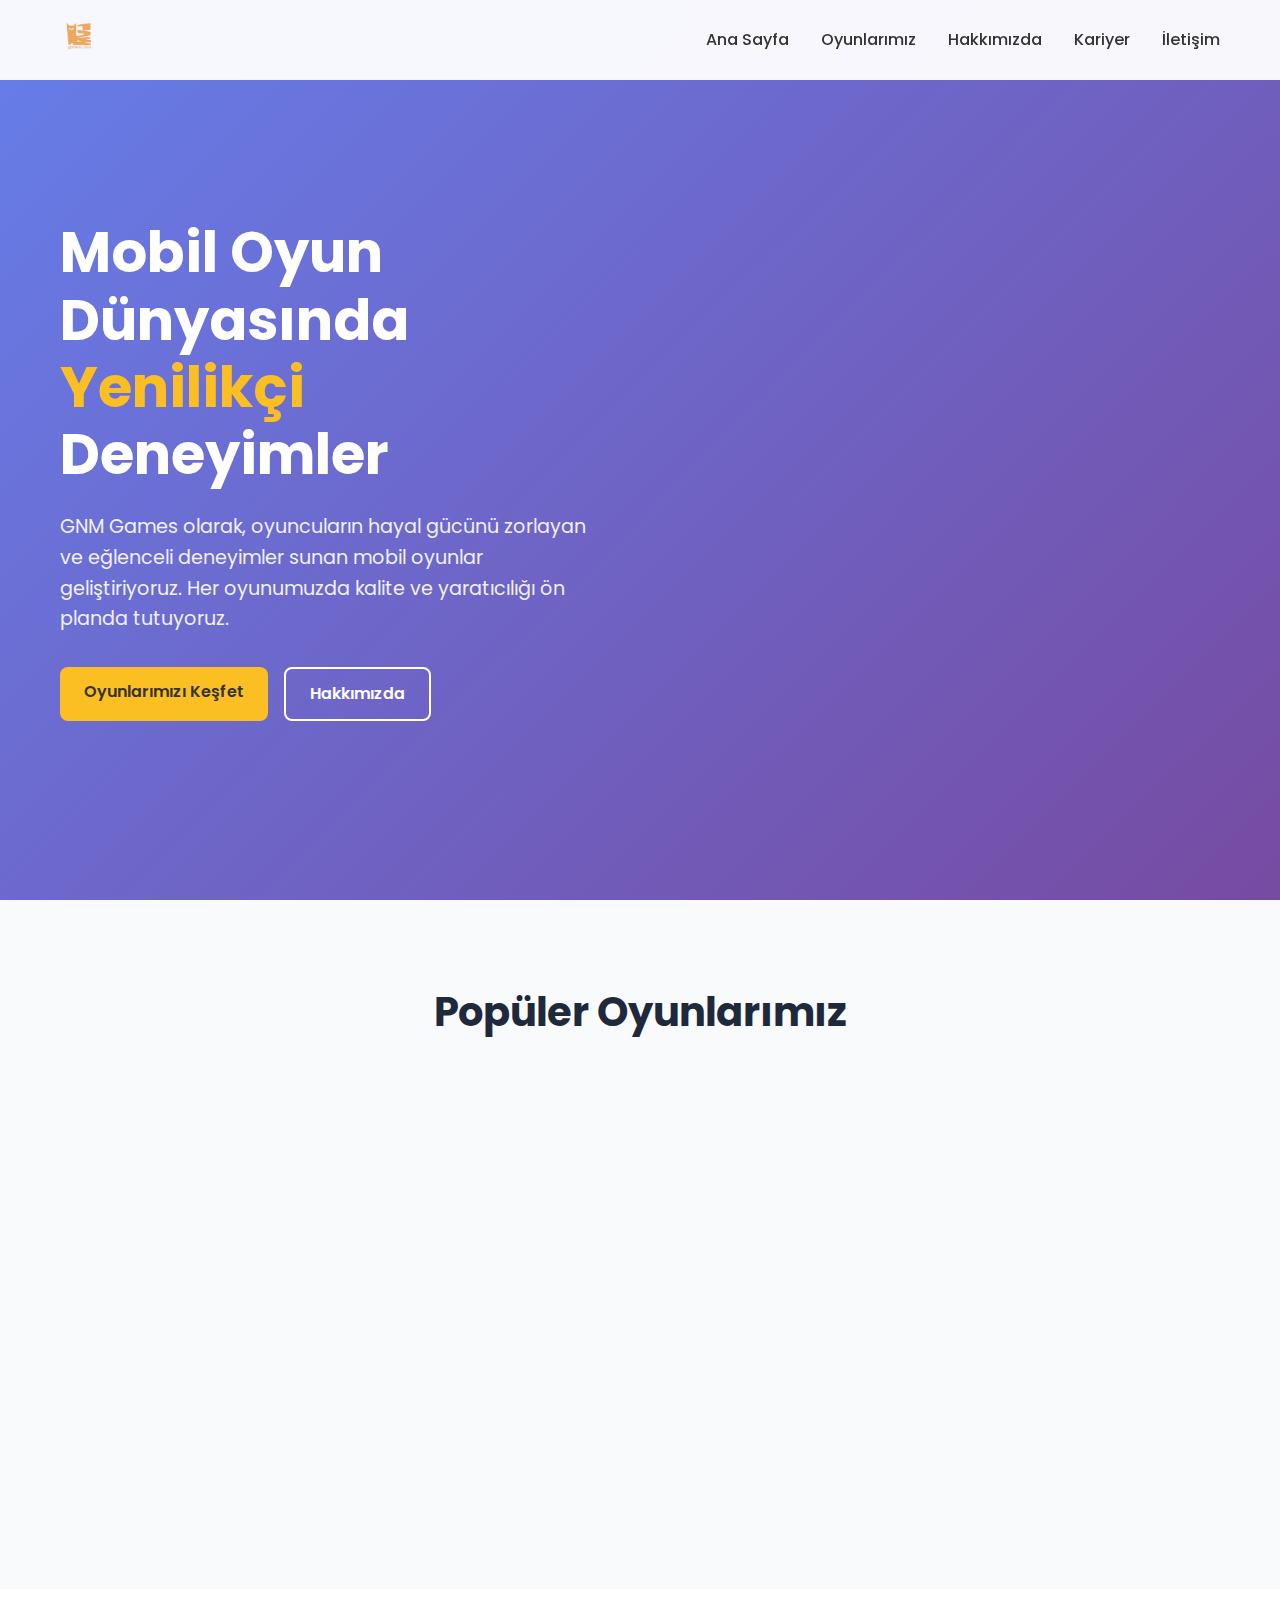
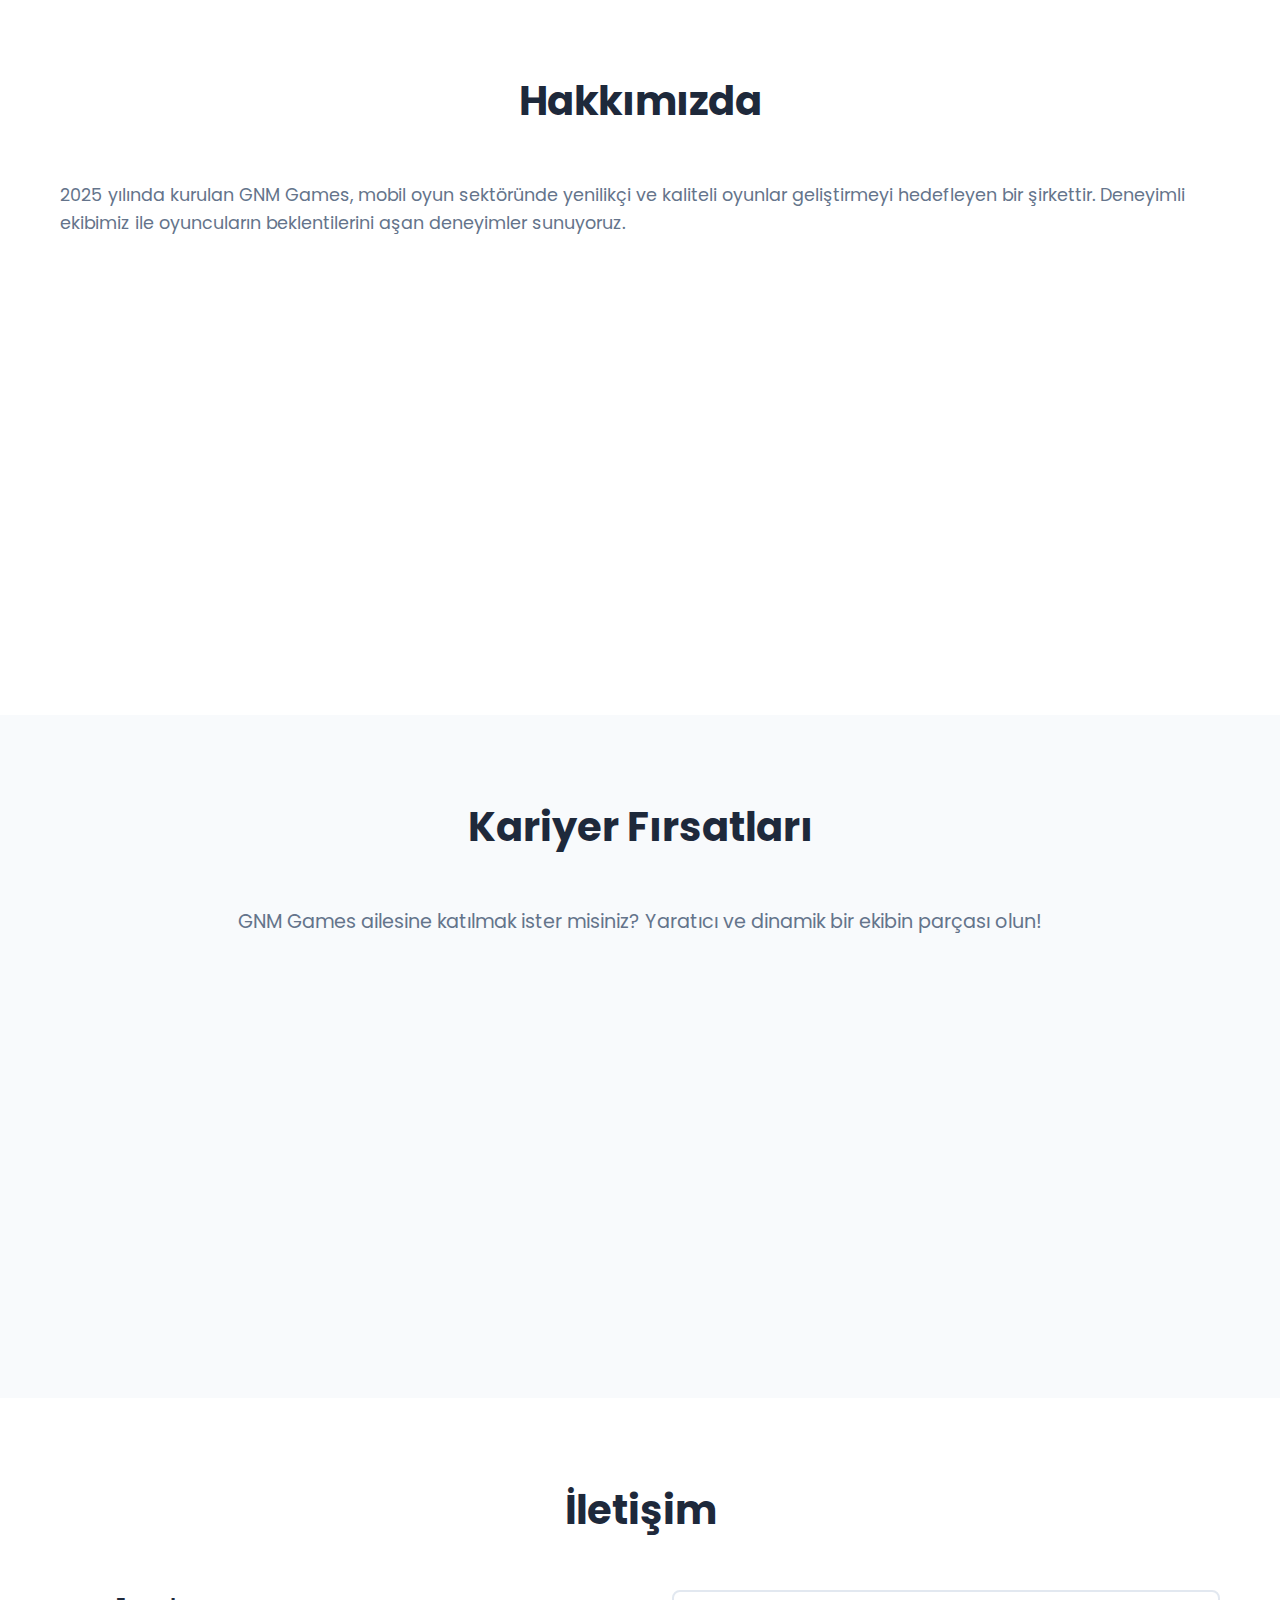
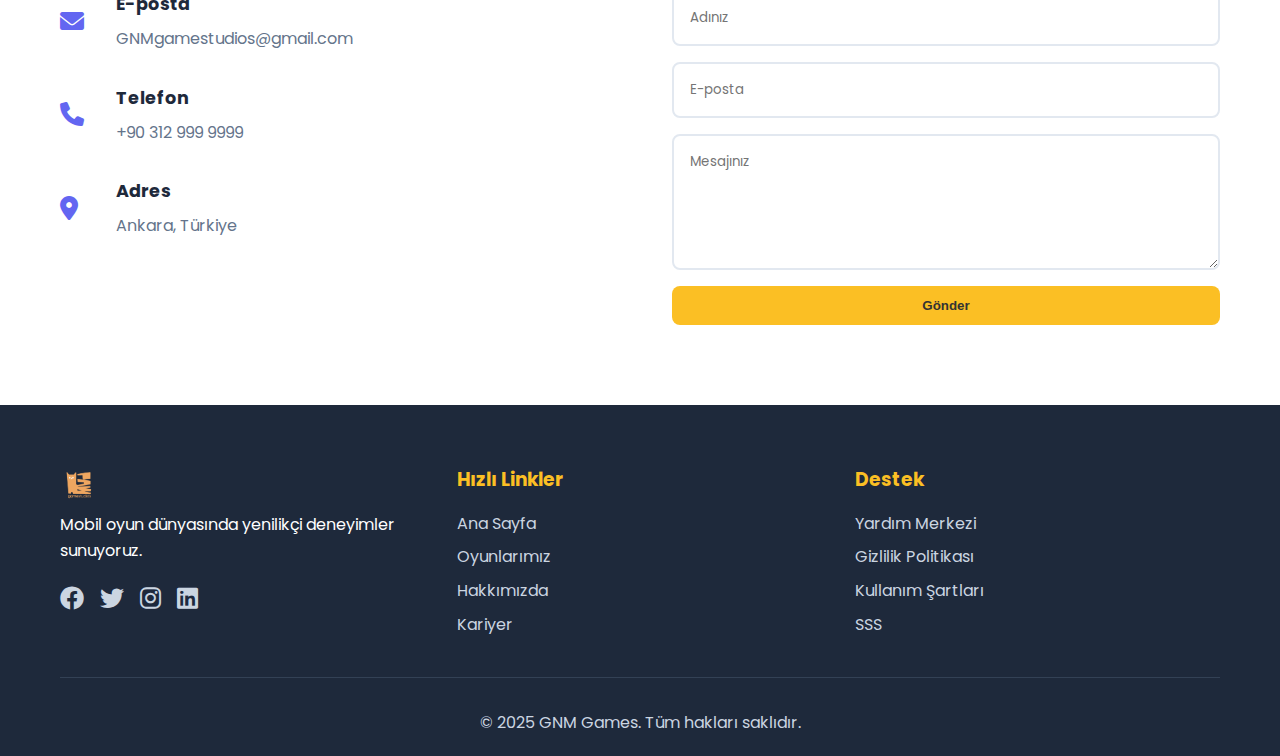
<file: index.html>
<!DOCTYPE html>
<html lang="tr">
<head>
    <meta charset="UTF-8">
    <meta name="viewport" content="width=device-width, initial-scale=1.0">
    <title>GNM Games - Mobil Oyun Şirketi</title>
    <link rel="stylesheet" href="styles.css">
    <link href="https://fonts.googleapis.com/css2?family=Poppins:wght@300;400;600;700&display=swap" rel="stylesheet">
    <link rel="stylesheet" href="https://cdnjs.cloudflare.com/ajax/libs/font-awesome/6.0.0/css/all.min.css">
</head>
<body>
    <!-- Navigation -->
    <nav class="navbar">
        <div class="nav-container">
            <div class="nav-logo">
                <img src="images/logo.png" alt="GNM Games">
            </div>
            <ul class="nav-menu">
                <li class="nav-item">
                    <a href="#home" class="nav-link">Ana Sayfa</a>
                </li>
                <li class="nav-item">
                    <a href="#games" class="nav-link">Oyunlarımız</a>
                </li>
                <li class="nav-item">
                    <a href="#about" class="nav-link">Hakkımızda</a>
                </li>
                <li class="nav-item">
                    <a href="#careers" class="nav-link">Kariyer</a>
                </li>
                <li class="nav-item">
                    <a href="#contact" class="nav-link">İletişim</a>
                </li>
            </ul>
            <div class="hamburger">
                <span class="bar"></span>
                <span class="bar"></span>
                <span class="bar"></span>
            </div>
        </div>
    </nav>

    <!-- Hero Section -->
    <section id="home" class="hero">
        <div class="hero-container">
            <div class="hero-content">
                <h1 class="hero-title">Mobil Oyun Dünyasında <span class="highlight">Yenilikçi</span> Deneyimler</h1>
                <p class="hero-description">
                    GNM Games olarak, oyuncuların hayal gücünü zorlayan ve eğlenceli deneyimler sunan 
                    mobil oyunlar geliştiriyoruz. Her oyunumuzda kalite ve yaratıcılığı ön planda tutuyoruz.
                </p>
                <div class="hero-buttons">
                    <a href="#games" class="btn btn-primary">Oyunlarımızı Keşfet</a>
                    <a href="#about" class="btn btn-secondary">Hakkımızda</a>
                </div>
            </div>
            <div class="hero-image">
                <!-- Image gelecek -->
            </div>
        </div>
    </section>

    <!-- Games Section -->
    <section id="games" class="games">
        <div class="container">
            <h2 class="section-title">Popüler Oyunlarımız</h2>
            <div class="games-grid">
                <div class="game-card">
                    <div class="game-image">
                        <img src="images/bloomblossom.jpg" alt="BloomBlossom">
                    </div>
                    <div class="game-content">
                        <h3>Bloom & Blossom</h3>
                        <p>Çiçeklerle dolu huzurlu bir dükkan kur, buketler hazırla!</p>
                        <div class="game-stats">
                            <span><i class="fas fa-download"></i> 2M+</span>
                            <span><i class="fas fa-star"></i> 4.9</span>
                        </div>
                        <a href="#" class="btn btn-small">İndir</a>
                    </div>
                </div>
                <div class="game-card">
                    <div class="game-image">
                        <img src="images/skat.png" alt="Skat">
                    </div>
                    <div class="game-content">
                        <h3>Skat</h3>
                        <p>Alman kart oyunu</p>
                        <div class="game-stats">
                            <span><i class="fas fa-download"></i> 1M+</span>
                            <span><i class="fas fa-star"></i> 4.8</span>
                        </div>
                        <a href="#" class="btn btn-small">İndir</a>
                    </div>
                </div>
            </div>
        </div>
    </section>

    <!-- About Section -->
    <section id="about" class="about">
        <div class="container">
            <div class="about-content">
                <div class="about-text">
                    <h2 class="section-title">Hakkımızda</h2>
                    <p>
                        2025 yılında kurulan GNM Games, mobil oyun sektöründe yenilikçi ve kaliteli 
                        oyunlar geliştirmeyi hedefleyen bir şirkettir. Deneyimli ekibimiz ile 
                        oyuncuların beklentilerini aşan deneyimler sunuyoruz.
                    </p>
                    <div class="stats-grid">
                        <div class="stat-item">
                            <h3>2</h3>
                            <p>Yayınlanan Oyun</p>
                        </div>
                        <div class="stat-item">
                            <h3>1M+</h3>
                            <p>Toplam İndirme</p>
                        </div>
                        <div class="stat-item">
                            <h3>5</h3>
                            <p>Çalışan</p>
                        </div>
                        <div class="stat-item">
                            <h3>4.8</h3>
                            <p>Ortalama Puan</p>
                        </div>
                    </div>
                </div>
            </div>
        </div>
    </section>

    <!-- Careers Section -->
    <section id="careers" class="careers">
        <div class="container">
            <h2 class="section-title">Kariyer Fırsatları</h2>
            <p class="section-description">
                GNM Games ailesine katılmak ister misiniz? Yaratıcı ve dinamik bir ekibin parçası olun!
            </p>
            <div class="careers-grid">
                <div class="career-card">
                    <i class="fas fa-code"></i>
                    <h3>Unity Developer</h3>
                    <p>Mobil oyun geliştirme konusunda deneyimli Unity developer arıyoruz.</p>
                    <a href="#" class="btn btn-outline">Başvur</a>
                </div>
                <div class="career-card">
                    <i class="fas fa-palette"></i>
                    <h3>Game Artist</h3>
                    <p>Yaratıcı ve yetenekli game artist ekibimize katılın.</p>
                    <a href="#" class="btn btn-outline">Başvur</a>
                </div>
                <div class="career-card">
                    <i class="fas fa-chart-line"></i>
                    <h3>Marketing Manager</h3>
                    <p>Oyun pazarlama stratejileri geliştirecek deneyimli yönetici arıyoruz.</p>
                    <a href="#" class="btn btn-outline">Başvur</a>
                </div>
            </div>
        </div>
    </section>

    <!-- Contact Section -->
    <section id="contact" class="contact">
        <div class="container">
            <h2 class="section-title">İletişim</h2>
            <div class="contact-content">
                <div class="contact-info">
                    <div class="contact-item">
                        <i class="fas fa-envelope"></i>
                        <div>
                            <h3>E-posta</h3>
                            <p>GNMgamestudios@gmail.com</p>
                        </div>
                    </div>
                    <div class="contact-item">
                        <i class="fas fa-phone"></i>
                        <div>
                            <h3>Telefon</h3>
                            <p>+90 312 999 9999</p>
                        </div>
                    </div>
                    <div class="contact-item">
                        <i class="fas fa-map-marker-alt"></i>
                        <div>
                            <h3>Adres</h3>
                            <p>Ankara, Türkiye</p>
                        </div>
                    </div>
                </div>
                <form class="contact-form">
                    <input type="text" placeholder="Adınız" required>
                    <input type="email" placeholder="E-posta" required>
                    <textarea placeholder="Mesajınız" rows="5" required></textarea>
                    <button type="submit" class="btn btn-primary">Gönder</button>
                </form>
            </div>
        </div>
    </section>

    <!-- Footer -->
    <footer class="footer">
        <div class="container">
            <div class="footer-content">
                <div class="footer-section">
                   <img src="images/logo.png" alt="GNM Games" width="40" height="40">
                    <p>Mobil oyun dünyasında yenilikçi deneyimler sunuyoruz.</p>
                    <div class="social-links">
                        <a href="#"><i class="fab fa-facebook"></i></a>
                        <a href="#"><i class="fab fa-twitter"></i></a>
                        <a href="#"><i class="fab fa-instagram"></i></a>
                        <a href="#"><i class="fab fa-linkedin"></i></a>
                    </div>
                </div>
                <div class="footer-section">
                    <h3>Hızlı Linkler</h3>
                    <ul>
                        <li><a href="#home">Ana Sayfa</a></li>
                        <li><a href="#games">Oyunlarımız</a></li>
                        <li><a href="#about">Hakkımızda</a></li>
                        <li><a href="#careers">Kariyer</a></li>
                    </ul>
                </div>
                <div class="footer-section">
                    <h3>Destek</h3>
                    <ul>
                        <li><a href="#">Yardım Merkezi</a></li>
                        <li><a href="privacy-policy.html">Gizlilik Politikası</a></li>
                        <li><a href="#">Kullanım Şartları</a></li>
                        <li><a href="#">SSS</a></li>
                    </ul>
                </div>
            </div>
            <div class="footer-bottom">
                <p>&copy; 2025 GNM Games. Tüm hakları saklıdır.</p>
            </div>
        </div>
    </footer>

    <script src="script.js"></script>
</body>

</html>
</file>
<file: styles.css>
/* Reset and Base Styles */
* {
    margin: 0;
    padding: 0;
    box-sizing: border-box;
}

body {
    font-family: 'Poppins', sans-serif;
    line-height: 1.6;
    color: #333;
    overflow-x: hidden;
}

.container {
    max-width: 1200px;
    margin: 0 auto;
    padding: 0 20px;
}

/* Navigation */
.navbar {
    position: fixed;
    top: 0;
    width: 100%;
    background: rgba(255, 255, 255, 0.95);
    backdrop-filter: blur(10px);
    z-index: 1000;
    padding: 1rem 0;
    transition: all 0.3s ease;
}

.nav-container {
    max-width: 1200px;
    margin: 0 auto;
    padding: 0 20px;
    display: flex;
    justify-content: space-between;
    align-items: center;
}

.nav-logo img {
    height: 40px;
}

.nav-menu {
    display: flex;
    list-style: none;
    gap: 2rem;
}

.nav-link {
    text-decoration: none;
    color: #333;
    font-weight: 500;
    transition: color 0.3s ease;
}

.nav-link:hover {
    color: #6366f1;
}

.hamburger {
    display: none;
    flex-direction: column;
    cursor: pointer;
}

.bar {
    width: 25px;
    height: 3px;
    background: #333;
    margin: 3px 0;
    transition: 0.3s;
}

/* Hero Section */
.hero {
    padding: 120px 0 80px;
    background: linear-gradient(135deg, #667eea 0%, #764ba2 100%);
    color: white;
    min-height: 100vh;
    display: flex;
    align-items: center;
}

.hero-container {
    max-width: 1200px;
    margin: 0 auto;
    padding: 0 20px;
    display: grid;
    grid-template-columns: 1fr 1fr;
    gap: 4rem;
    align-items: center;
}

.hero-title {
    font-size: 3.5rem;
    font-weight: 700;
    margin-bottom: 1.5rem;
    line-height: 1.2;
}

.highlight {
    color: #fbbf24;
}

.hero-description {
    font-size: 1.2rem;
    margin-bottom: 2rem;
    opacity: 0.9;
}

.hero-buttons {
    display: flex;
    gap: 1rem;
}

.btn {
    padding: 12px 24px;
    border: none;
    border-radius: 8px;
    text-decoration: none;
    font-weight: 600;
    transition: all 0.3s ease;
    cursor: pointer;
    display: inline-block;
}

.btn-primary {
    background: #fbbf24;
    color: #333;
}

.btn-primary:hover {
    background: #f59e0b;
    transform: translateY(-2px);
}

.btn-secondary {
    background: transparent;
    color: white;
    border: 2px solid white;
}

.btn-secondary:hover {
    background: white;
    color: #333;
}

.btn-small {
    padding: 8px 16px;
    font-size: 0.9rem;
}

.btn-outline {
    background: transparent;
    color: #6366f1;
    border: 2px solid #6366f1;
}

.btn-outline:hover {
    background: #6366f1;
    color: white;
}

.hero-image img {
    width: 100%;
    border-radius: 20px;
    box-shadow: 0 20px 40px rgba(0, 0, 0, 0.3);
}

/* Games Section */
.games {
    padding: 80px 0;
    background: #f8fafc;
}

.section-title {
    text-align: center;
    font-size: 2.5rem;
    font-weight: 700;
    margin-bottom: 3rem;
    color: #1e293b;
}

.games-grid {
    display: grid;
    grid-template-columns: repeat(auto-fit, minmax(300px, 1fr));
    gap: 2rem;
}

.game-card {
    background: white;
    border-radius: 16px;
    overflow: hidden;
    box-shadow: 0 10px 30px rgba(0, 0, 0, 0.1);
    transition: transform 0.3s ease;
}

.game-card:hover {
    transform: translateY(-10px);
}

.game-image img {
    width: 100%;
    height: 200px;
    object-fit: cover;
}

.game-content {
    padding: 1.5rem;
}

.game-content h3 {
    font-size: 1.3rem;
    margin-bottom: 0.5rem;
    color: #1e293b;
}

.game-content p {
    color: #64748b;
    margin-bottom: 1rem;
}

.game-stats {
    display: flex;
    gap: 1rem;
    margin-bottom: 1rem;
    font-size: 0.9rem;
    color: #64748b;
}

.game-stats span {
    display: flex;
    align-items: center;
    gap: 0.5rem;
}

/* About Section */
.about {
    padding: 80px 0;
}

.about-content {
    display: grid;
    gap: 4rem;
    align-items: center;
}

.about-text p {
    font-size: 1.1rem;
    color: #64748b;
    margin-bottom: 2rem;
}

.stats-grid {
    display: grid;
    grid-template-columns: repeat(2, 1fr);
    gap: 2rem;
}

.stat-item {
    text-align: center;
    padding: 1.5rem;
    background: #f8fafc;
    border-radius: 12px;
}

.stat-item h3 {
    font-size: 2rem;
    color: #6366f1;
    margin-bottom: 0.5rem;
}

.about-image img {
    width: 100%;
    border-radius: 16px;
    box-shadow: 0 20px 40px rgba(0, 0, 0, 0.1);
}

/* Careers Section */
.careers {
    padding: 80px 0;
    background: #f8fafc;
}

.section-description {
    text-align: center;
    font-size: 1.2rem;
    color: #64748b;
    margin-bottom: 3rem;
}

.careers-grid {
    display: grid;
    grid-template-columns: repeat(auto-fit, minmax(300px, 1fr));
    gap: 2rem;
}

.career-card {
    background: white;
    padding: 2rem;
    border-radius: 16px;
    text-align: center;
    box-shadow: 0 10px 30px rgba(0, 0, 0, 0.1);
    transition: transform 0.3s ease;
}

.career-card:hover {
    transform: translateY(-5px);
}

.career-card i {
    font-size: 3rem;
    color: #6366f1;
    margin-bottom: 1rem;
}

.career-card h3 {
    font-size: 1.3rem;
    margin-bottom: 1rem;
    color: #1e293b;
}

.career-card p {
    color: #64748b;
    margin-bottom: 1.5rem;
}

/* Contact Section */
.contact {
    padding: 80px 0;
}

.contact-content {
    display: grid;
    grid-template-columns: 1fr 1fr;
    gap: 4rem;
}

.contact-info {
    display: flex;
    flex-direction: column;
    gap: 2rem;
}

.contact-item {
    display: flex;
    align-items: center;
    gap: 1rem;
}

.contact-item i {
    font-size: 1.5rem;
    color: #6366f1;
    width: 40px;
}

.contact-item h3 {
    font-size: 1.1rem;
    margin-bottom: 0.5rem;
    color: #1e293b;
}

.contact-item p {
    color: #64748b;
}

.contact-form {
    display: flex;
    flex-direction: column;
    gap: 1rem;
}

.contact-form input,
.contact-form textarea {
    padding: 1rem;
    border: 2px solid #e2e8f0;
    border-radius: 8px;
    font-family: inherit;
    transition: border-color 0.3s ease;
}

.contact-form input:focus,
.contact-form textarea:focus {
    outline: none;
    border-color: #6366f1;
}

/* Footer */
.footer {
    background: #1e293b;
    color: white;
    padding: 60px 0 20px;
}

.footer-content {
    display: grid;
    grid-template-columns: repeat(auto-fit, minmax(250px, 1fr));
    gap: 2rem;
    margin-bottom: 2rem;
}

.footer-section h3 {
    margin-bottom: 1rem;
    color: #fbbf24;
}

.footer-section ul {
    list-style: none;
}

.footer-section ul li {
    margin-bottom: 0.5rem;
}

.footer-section ul li a {
    color: #cbd5e1;
    text-decoration: none;
    transition: color 0.3s ease;
}

.footer-section ul li a:hover {
    color: #fbbf24;
}

.social-links {
    display: flex;
    gap: 1rem;
    margin-top: 1rem;
}

.social-links a {
    color: #cbd5e1;
    font-size: 1.5rem;
    transition: color 0.3s ease;
}

.social-links a:hover {
    color: #fbbf24;
}

.footer-bottom {
    text-align: center;
    padding-top: 2rem;
    border-top: 1px solid #334155;
    color: #cbd5e1;
}

/* Responsive Design */
@media (max-width: 768px) {
    .hamburger {
        display: flex;
    }

    .nav-menu {
        position: fixed;
        left: -100%;
        top: 70px;
        flex-direction: column;
        background-color: white;
        width: 100%;
        text-align: center;
        transition: 0.3s;
        box-shadow: 0 10px 27px rgba(0, 0, 0, 0.05);
        padding: 2rem 0;
    }

    .nav-menu.active {
        left: 0;
    }

    .hero-container {
        grid-template-columns: 1fr;
        text-align: center;
    }

    .hero-title {
        font-size: 2.5rem;
    }

    .hero-buttons {
        justify-content: center;
        flex-wrap: wrap;
    }

    .about-content {
        grid-template-columns: 1fr;
    }

    .contact-content {
        grid-template-columns: 1fr;
    }

    .stats-grid {
        grid-template-columns: 1fr;
    }
}

@media (max-width: 480px) {
    .hero-title {
        font-size: 2rem;
    }

    .section-title {
        font-size: 2rem;
    }

    .games-grid,
    .careers-grid {
        grid-template-columns: 1fr;
    }
}

/* Privacy Policy Styles */
.privacy-policy {
    padding: 120px 0 80px;
    background: #f8fafc;
    min-height: 100vh;
}

.policy-header {
    text-align: center;
    margin-bottom: 3rem;
}

.policy-header h1 {
    font-size: 2.5rem;
    font-weight: 700;
    color: #1e293b;
    margin-bottom: 0.5rem;
}

.last-updated {
    color: #64748b;
    font-size: 1rem;
}

.policy-content {
    background: white;
    padding: 3rem;
    border-radius: 16px;
    box-shadow: 0 10px 30px rgba(0, 0, 0, 0.1);
    line-height: 1.8;
}

.policy-content h2 {
    font-size: 1.5rem;
    font-weight: 600;
    color: #1e293b;
    margin: 2rem 0 1rem 0;
    padding-top: 1rem;
    border-top: 2px solid #e2e8f0;
}

.policy-content h3 {
    font-size: 1.2rem;
    font-weight: 600;
    color: #374151;
    margin: 1.5rem 0 1rem 0;
}

.policy-content p {
    margin-bottom: 1rem;
    color: #4b5563;
}

.policy-content ul {
    margin: 1rem 0;
    padding-left: 2rem;
}

.policy-content ul li {
    margin-bottom: 0.5rem;
    color: #4b5563;
}

.policy-content a {
    color: #6366f1;
    text-decoration: none;
}

.policy-content a:hover {
    text-decoration: underline;
}

.table-container {
    overflow-x: auto;
    margin: 1.5rem 0;
}

.policy-content table {
    width: 100%;
    border-collapse: collapse;
    background: #f8fafc;
    border-radius: 8px;
    overflow: hidden;
}

.policy-content table th,
.policy-content table td {
    padding: 1rem;
    text-align: left;
    border-bottom: 1px solid #e2e8f0;
}

.policy-content table th {
    background: #6366f1;
    color: white;
    font-weight: 600;
}

.policy-content table td {
    background: white;
}

.policy-content table tr:hover td {
    background: #f1f5f9;
}

/* Responsive Design for Privacy Policy */
@media (max-width: 768px) {
    .policy-content {
        padding: 2rem 1.5rem;
    }
    
    .policy-header h1 {
        font-size: 2rem;
    }
    
    .policy-content table {
        font-size: 0.9rem;
    }
    
    .policy-content table th,
    .policy-content table td {
        padding: 0.75rem;
    }
}

@media (max-width: 480px) {
    .policy-content {
        padding: 1.5rem 1rem;
    }
    
    .policy-header h1 {
        font-size: 1.8rem;
    }

}
</file>
